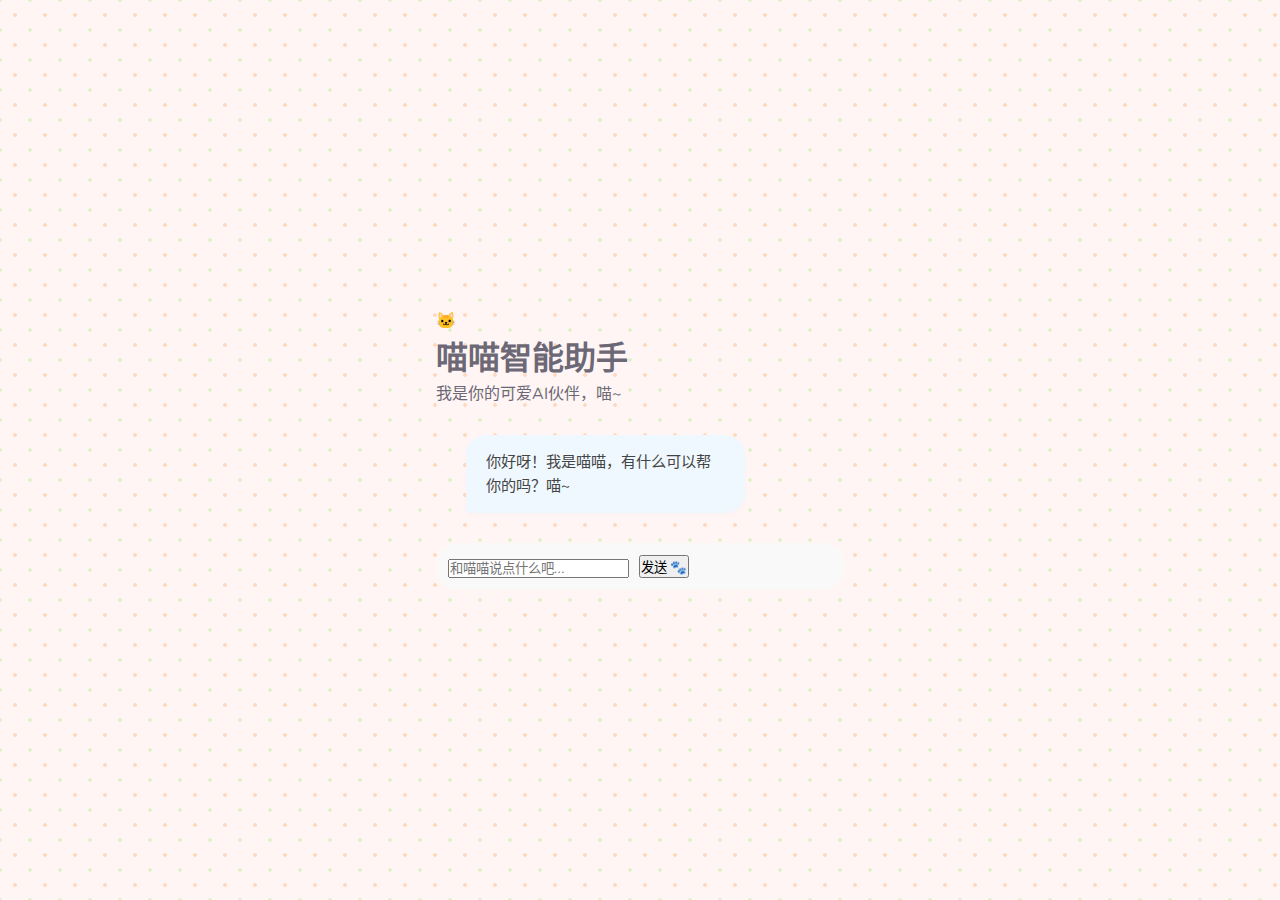
<file: 03AgentwithTool/frontend/index.html>
<!DOCTYPE html>
<html lang="zh-CN">
<head>
    <meta charset="UTF-8">
    <meta name="viewport" content="width=device-width, initial-scale=1.0">
    <title>喵喵智能助手</title>
    <link rel="stylesheet" href="style.css">
    <link href="https://fonts.googleapis.com/css2?family=Nunito:wght@400;700&display=swap" rel="stylesheet">
</head>
<body>
    <div class="container">
        <header>
            <div class="avatar">🐱</div>
            <h1>喵喵智能助手</h1>
            <p>我是你的可爱AI伙伴，喵~</p>
        </header>
        
        <div class="chat-container" id="chatContainer">
            <div class="message bot-message">
                <div class="message-content">你好呀！我是喵喵，有什么可以帮你的吗？喵~</div>
            </div>
        </div>

        <div class="input-area">
            <input type="text" id="userInput" placeholder="和喵喵说点什么吧..." autocomplete="off">
            <button id="sendBtn">发送 🐾</button>
        </div>
    </div>

    <script src="script.js"></script>
</body>
</html>
</file>
<file: 03AgentwithTool/frontend/style.css>
:root {
    --primary-color: #ff9e99;
    --primary-light: #ffb7b2;
    --secondary-color: #ffdac1;
    --accent-color: #e2f0cb;
    --bg-color: #fff5f5;
    --text-color: #6d6875;
    --text-light: #a5a5a5;
    --white: #ffffff;
    --sidebar-bg: #fff0f0;
    --bot-msg-bg: #f0f8ff;
    --user-msg-bg: #ffb7b2;
    --shadow: 0 8px 24px rgba(255, 183, 178, 0.2);
    --border-radius: 20px;
    --transition: all 0.3s ease;
}

* {
    box-sizing: border-box;
    margin: 0;
    padding: 0;
}

body {
    font-family: 'Nunito', 'Microsoft YaHei', sans-serif;
    background-color: var(--bg-color);
    color: var(--text-color);
    height: 100vh;
    display: flex;
    justify-content: center;
    align-items: center;
    background-image: 
        radial-gradient(#ffdac1 2px, transparent 2px),
        radial-gradient(#e2f0cb 2px, transparent 2px);
    background-size: 30px 30px;
    background-position: 0 0, 15px 15px;
    overflow: hidden;
}

.app-wrapper {
    width: 95vw;
    height: 90vh;
    max-width: 1200px;
    background-color: var(--white);
    border-radius: 30px;
    box-shadow: var(--shadow);
    display: flex;
    overflow: hidden;
    border: 4px solid var(--white);
}

/* Sidebar */
.sidebar {
    width: 260px;
    background-color: var(--sidebar-bg);
    padding: 20px;
    display: flex;
    flex-direction: column;
    border-right: 1px solid rgba(0,0,0,0.05);
    transition: var(--transition);
}

.sidebar-header {
    display: flex;
    align-items: center;
    gap: 10px;
    margin-bottom: 30px;
    padding: 10px;
}

.logo-icon {
    font-size: 2rem;
    background: var(--white);
    width: 50px;
    height: 50px;
    display: flex;
    align-items: center;
    justify-content: center;
    border-radius: 50%;
    box-shadow: 0 4px 10px rgba(0,0,0,0.05);
    animation: bounce 3s infinite;
}

.sidebar-header h2 {
    font-family: 'Zcool KuaiLe', cursive;
    color: var(--primary-color);
    font-size: 1.5rem;
}

.sidebar-nav {
    flex: 1;
    display: flex;
    flex-direction: column;
    gap: 10px;
}

.nav-btn {
    display: flex;
    align-items: center;
    gap: 12px;
    padding: 12px 15px;
    border: none;
    background: transparent;
    color: var(--text-color);
    font-size: 1rem;
    border-radius: 15px;
    cursor: pointer;
    transition: var(--transition);
    font-weight: 600;
}

.nav-btn:hover {
    background-color: rgba(255, 255, 255, 0.6);
    transform: translateX(5px);
}

.nav-btn.active {
    background-color: var(--white);
    color: var(--primary-color);
    box-shadow: 0 4px 10px rgba(0,0,0,0.03);
}

.nav-btn i {
    width: 20px;
    text-align: center;
}

.sidebar-footer {
    margin-top: auto;
    padding-top: 20px;
    border-top: 1px solid rgba(0,0,0,0.05);
}

.danger-btn {
    width: 100%;
    padding: 12px;
    border: none;
    background-color: #ffe5e5;
    color: #ff6b6b;
    border-radius: 15px;
    cursor: pointer;
    font-weight: 600;
    display: flex;
    align-items: center;
    justify-content: center;
    gap: 8px;
    transition: var(--transition);
}

.danger-btn:hover {
    background-color: #ffcccc;
}

/* Main Content */
.main-content {
    flex: 1;
    display: flex;
    flex-direction: column;
    background-color: var(--white);
    position: relative;
}

.chat-header {
    padding: 15px 30px;
    display: flex;
    justify-content: space-between;
    align-items: center;
    border-bottom: 1px solid #f0f0f0;
    background-color: rgba(255, 255, 255, 0.9);
    backdrop-filter: blur(10px);
    z-index: 10;
}

.header-info {
    display: flex;
    align-items: center;
    gap: 10px;
    font-weight: 600;
    color: var(--primary-color);
}

.status-dot {
    width: 10px;
    height: 10px;
    background-color: #90ee90;
    border-radius: 50%;
    box-shadow: 0 0 5px #90ee90;
}

.icon-btn {
    background: none;
    border: none;
    color: var(--text-light);
    font-size: 1.2rem;
    cursor: pointer;
    padding: 8px;
    border-radius: 50%;
    transition: var(--transition);
}

.icon-btn:hover {
    background-color: #f5f5f5;
    color: var(--text-color);
}

/* Chat Area */
.chat-container {
    flex: 1;
    padding: 30px;
    overflow-y: auto;
    display: flex;
    flex-direction: column;
    gap: 20px;
    scroll-behavior: smooth;
}

.welcome-screen {
    text-align: center;
    margin: auto;
    color: var(--text-light);
    animation: fadeIn 1s ease;
}

.big-avatar {
    font-size: 5rem;
    margin-bottom: 20px;
    animation: float 3s ease-in-out infinite;
}

.welcome-screen h3 {
    color: var(--text-color);
    margin-bottom: 10px;
}

.message {
    max-width: 80%;
    display: flex;
    flex-direction: column;
    animation: slideUp 0.3s ease;
}

.bot-message {
    align-self: flex-start;
}

.user-message {
    align-self: flex-end;
}

.message-content {
    padding: 15px 20px;
    border-radius: 20px;
    font-size: 0.95rem;
    line-height: 1.6;
    position: relative;
    word-wrap: break-word;
    box-shadow: 0 2px 5px rgba(0,0,0,0.02);
}

.bot-message .message-content {
    background-color: var(--bot-msg-bg);
    color: #444;
    border-bottom-left-radius: 5px;
}

.user-message .message-content {
    background-color: var(--user-msg-bg);
    color: var(--white);
    border-bottom-right-radius: 5px;
}

/* Markdown Styles */
.message-content pre {
    background-color: #f8f8f8;
    border-radius: 10px;
    padding: 10px;
    margin: 10px 0;
    overflow-x: auto;
    border: 1px solid #eee;
}

.message-content code {
    font-family: 'Consolas', 'Monaco', monospace;
    font-size: 0.9em;
}

.message-content p {
    margin-bottom: 10px;
}

.message-content p:last-child {
    margin-bottom: 0;
}

.message-content ul, .message-content ol {
    margin-left: 20px;
    margin-bottom: 10px;
}

/* Input Area */
.input-area-wrapper {
    padding: 20px 30px;
    background-color: var(--white);
    border-top: 1px solid #f0f0f0;
}

.input-area {
    display: flex;
    align-items: flex-end;
    gap: 10px;
    background-color: #f9f9f9;
    padding: 10px;
    border-radius: 25px;
    border: 2px solid transparent;
    transition: var(--transition);
}

.input-area:focus-within {
    border-color: var(--primary-light);
    background-color: var(--white);
    box-shadow: 0 4px 15px rgba(255, 183, 178, 0.15);
}

.attach-btn {
    background: none;
    border: none;
    color: var(--text-light);
    font-size: 1.2rem;
    padding: 10px;
    cursor: pointer;
    transition: var(--transition);
}

.attach-btn:hover {
    color: var(--primary-color);
}

textarea {
    flex: 1;
    border: none;
    background: transparent;
    resize: none;
    padding: 10px;
    font-family: inherit;
    font-size: 1rem;
    outline: none;
    max-height: 100px;
    color: var(--text-color);
}

.send-btn {
    background-color: var(--primary-color);
    color: var(--white);
    border: none;
    width: 45px;
    height: 45px;
    border-radius: 50%;
    display: flex;
    align-items: center;
    justify-content: center;
    cursor: pointer;
    transition: var(--transition);
    box-shadow: 0 4px 10px rgba(255, 158, 153, 0.3);
}

.send-btn:hover {
    transform: scale(1.1) rotate(-10deg);
    background-color: #ff8e89;
}

.footer-text {
    text-align: center;
    font-size: 0.75rem;
    color: #ccc;
    margin-top: 10px;
}

/* Animations */
@keyframes bounce {
    0%, 100% { transform: translateY(0); }
    50% { transform: translateY(-5px); }
}

@keyframes float {
    0%, 100% { transform: translateY(0); }
    50% { transform: translateY(-10px); }
}

@keyframes slideUp {
    from { opacity: 0; transform: translateY(20px); }
    to { opacity: 1; transform: translateY(0); }
}

@keyframes fadeIn {
    from { opacity: 0; }
    to { opacity: 1; }
}

/* Loading Indicator */
.typing-indicator {
    display: flex;
    gap: 5px;
    padding: 15px 20px;
    background-color: var(--bot-msg-bg);
    border-radius: 20px;
    border-bottom-left-radius: 5px;
    width: fit-content;
    margin-bottom: 20px;
    animation: slideUp 0.3s ease;
}

.dot {
    width: 8px;
    height: 8px;
    background-color: #aaa;
    border-radius: 50%;
    animation: typing 1.4s infinite ease-in-out both;
}

.dot:nth-child(1) { animation-delay: -0.32s; }
.dot:nth-child(2) { animation-delay: -0.16s; }

@keyframes typing {
    0%, 80%, 100% { transform: scale(0); }
    40% { transform: scale(1); }
}

/* Scrollbar */
::-webkit-scrollbar {
    width: 6px;
}

::-webkit-scrollbar-track {
    background: transparent;
}

::-webkit-scrollbar-thumb {
    background: #e0e0e0;
    border-radius: 3px;
}

::-webkit-scrollbar-thumb:hover {
    background: #ccc;
}

/* Responsive */
@media (max-width: 768px) {
    .app-wrapper {
        width: 100%;
        height: 100%;
        border-radius: 0;
        border: none;
    }
    
    .sidebar {
        display: none; /* Hide sidebar on mobile for now or make it collapsible */
    }
}
</file>
